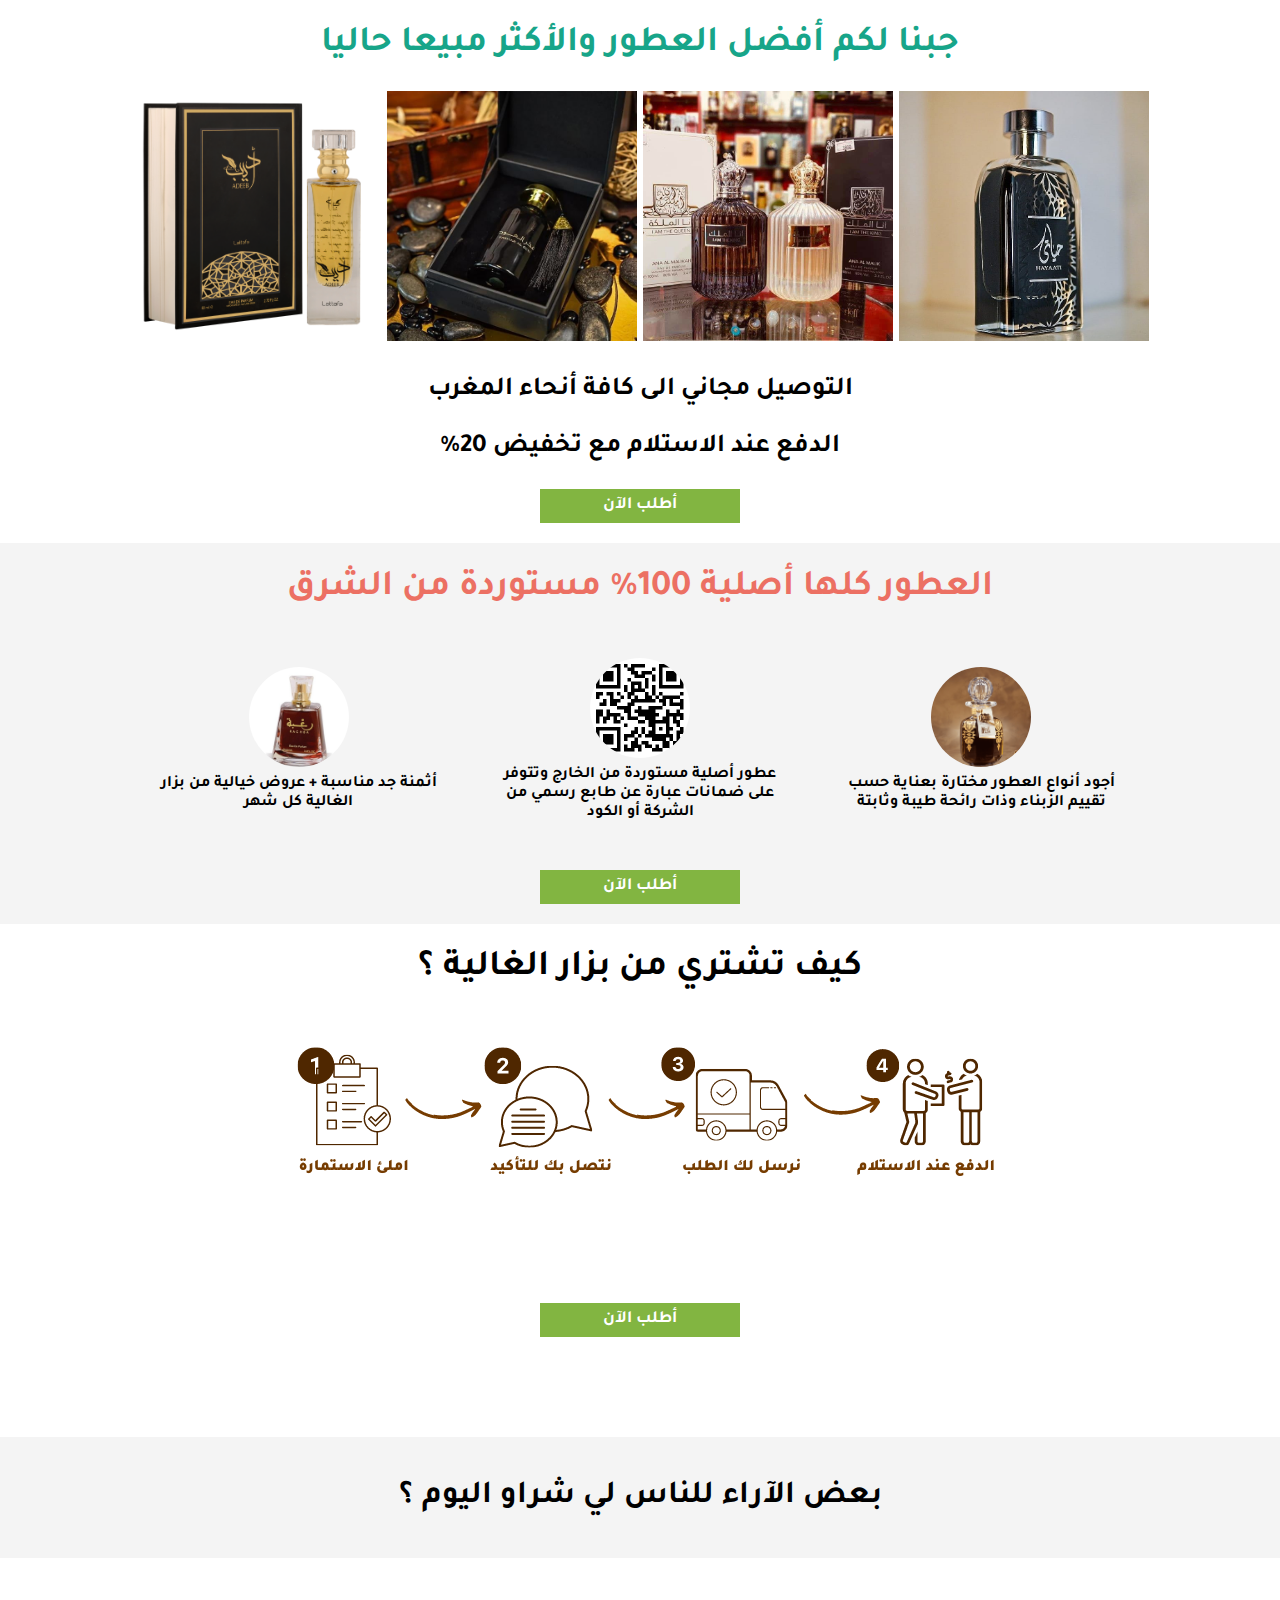
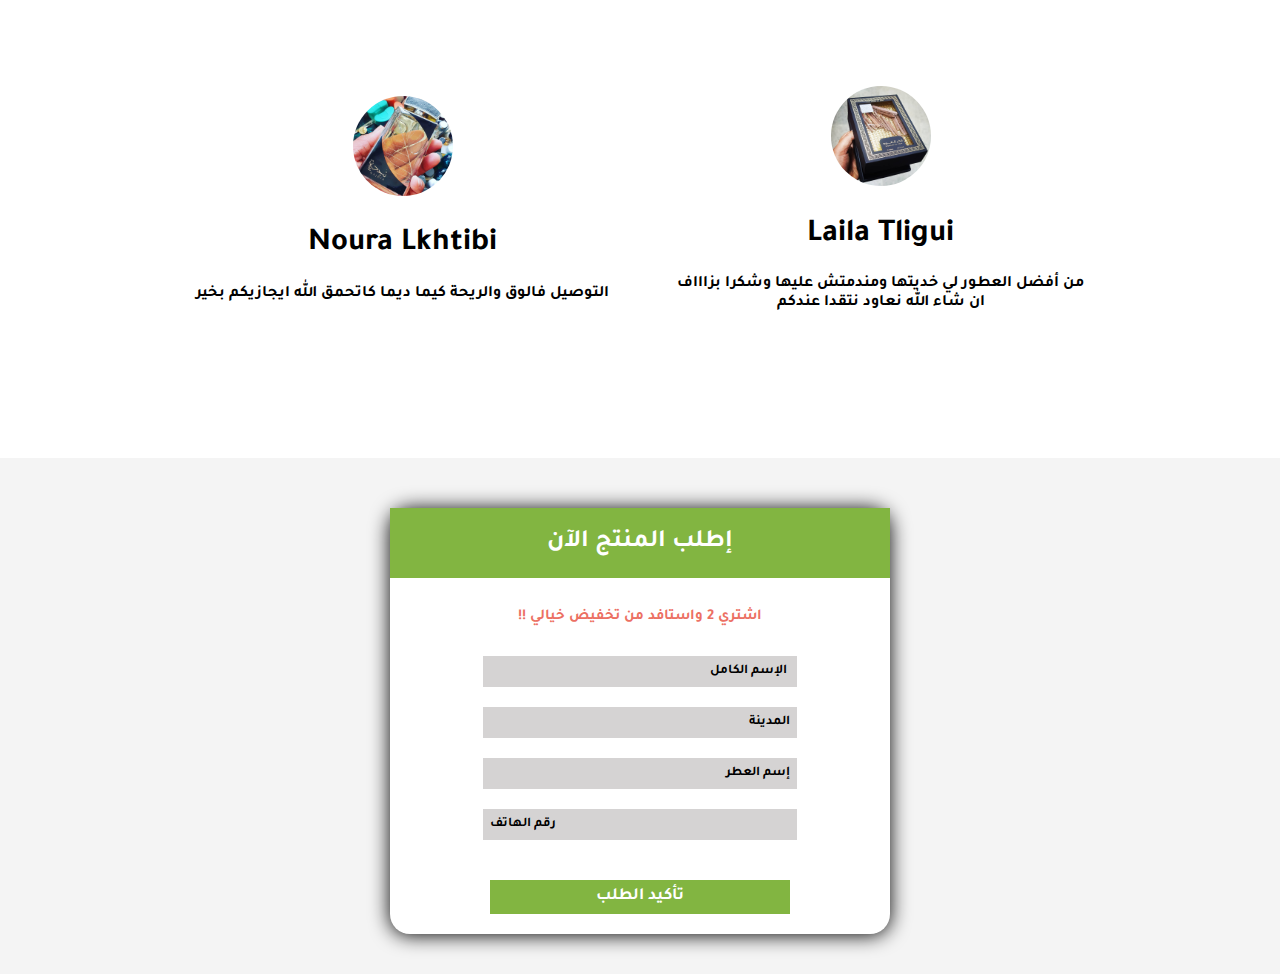
<file: index.html>
<!DOCTYPE html>
<html lang="en">
  <head>
    <meta charset="UTF-8" />
    <meta http-equiv="X-UA-Compatible" content="IE=edge" />
    <meta name="viewport" content="width=device-width, initial-scale=1.0" />
    <meta name="facebook-domain-verification" content="nh20g0yoqqzj8hsnacbw3bd1unw78k" />
    <title>Bazzare</title>
    <link rel="stylesheet" href="./styles/index.css" />
    <link rel="shortcut icon" href="./Images/product.png" type="image/x-icon" />
    <script src="https://ajax.googleapis.com/ajax/libs/jquery/3.6.0/jquery.min.js"></script>
    <script
      async
      src="https://www.googletagmanager.com/gtag/js?id=UA-213471965-1"
    ></script>
    <script>
      window.dataLayer = window.dataLayer || [];
      function gtag() {
        dataLayer.push(arguments);
      }
      gtag("js", new Date());
      gtag("config", "UA-213471965-1");
    </script>
    <!-- Meta Pixel Code -->
<script>
!function(f,b,e,v,n,t,s)
{if(f.fbq)return;n=f.fbq=function(){n.callMethod?
n.callMethod.apply(n,arguments):n.queue.push(arguments)};
if(!f._fbq)f._fbq=n;n.push=n;n.loaded=!0;n.version='2.0';
n.queue=[];t=b.createElement(e);t.async=!0;
t.src=v;s=b.getElementsByTagName(e)[0];
s.parentNode.insertBefore(t,s)}(window, document,'script',
'https://connect.facebook.net/en_US/fbevents.js');
fbq('init', '891512934832101');
fbq('track', 'PageView');
</script>
<noscript><img height="1" width="1" style="display:none"
src="https://www.facebook.com/tr?id=198541799082726&ev=PageView&noscript=1"
/></noscript>
<!-- End Meta Pixel Code -->
    <meta name="facebook-domain-verification" content="7exce8zi9s081olellkkn959ik25ru" />
  </head>

  <body>
    <div class="main_home_hero">
      <h1 class="L1"> جبنا لكم أفضل العطور والأكثر مبيعا حاليا </h1>
      <div class="main_home_hero_child">
        <div>
          <img src="./Images/H2.jpg" width="250" alt="" />
        </div>
        <div>
          <img src="./Images/AL2.jpg" width="250" alt="" />
        </div>
        <div>
          <img src="./Images/F2.jpg" width="250" alt="" />
        </div>
        <div>
          <img src="./Images/AD1.png" width="250" alt="" />
        </div>
      </div>
      <div class="main_home_hero_child_2">
        <p>التوصيل مجاني الى كافة أنحاء المغرب</p>
        <p>الدفع عند الاستلام مع تخفيض 20%</p>
        <div>
          <a href="#target">
            <button>أطلب الآن</button>
          </a>
        </div>
      </div>
    </div>
    <div class="exeption">
      <h1 class="L2"> العطور كلها أصلية 100% مستوردة من الشرق</h1>
      <div class="exception_child">
        <div class="each_excep">
          <div>
            <img src="./Images/Q1.png" width="100" height="100" alt="" />
          </div>
          <h4>أجود أنواع العطور مختارة بعناية حسب تقييم الزبناء وذات رائحة طيبة وثابتة </h4>
        </div>
        <div class="each_excep">
          <div>
            <img src="./Images/Q2.png" width="100" height="100" alt="" />
          </div>
          <h4>عطور أصلية مستوردة من الخارج وتتوفر على ضمانات عبارة عن طابع رسمي من الشركة أو الكود</h4>
        </div>
        <div class="each_excep">
          <div>
            <img src="./Images/Q3.png" width="100" height="100" alt="" />
          </div>
          <h4>أثمنة جد مناسبة + عروض خيالية من بزار الغالية كل شهر  </h4>
        </div>
      </div>
      <div>
        <a href="#target">
          <button>أطلب الآن</button>
        </a>
      </div>
    </div>
    <div class="why">
      <h1>كيف تشتري من بزار الغالية ؟</h1>
      <div class="whyTwo_child">
        <div>
          <img src="./Images/Pross.png" width="720" height="180" alt="" />
        </div>
      </div>
      
    </div>
    <div class="why">
      <div>
        <a href="#target">
          <button>أطلب الآن</button>
        </a>
      </div>
    </div>
    <div class="said">
      <h1>بعض الآراء للناس لي شراو اليوم ؟</h1>
    </div>
    <div class="our_clt">
      <div class="next">
        <div class="each_clt">
          <div>
            <img src="./Images/frv1.jpg" width="100" height="100" alt="" />
          </div>
          <div>
            <h1>Laila Tligui</h1>
            <p>
              من أفضل العطور لي خديتها ومندمتش عليها وشكرا بزاااف 
              <br />
              ان شاء الله نعاود نتقدا عندكم
            </p>
          </div>
        </div>
        <div class="each_clt">
          <div>
            <img src="./Images/r1.jpg" width="100" height="100" alt="" />
          </div>
          <div>
            <h1>Noura Lkhtibi</h1>
            <p>التوصيل فالوق والريحة كيما ديما كاتحمق الله ايجازيكم بخير</p>
          </div>
        </div>
      </div>
    </div>
    <div class="forum">
      <div class="forum_child">
        <form id="request-form">
          <div id="target" class="ze">
            <p>إطلب المنتج الآن</p>
          </div>
          <div>
            <h1 id="price">اشتري 2 واستافد من تخفيض خيالي !!</h1>
          </div>
          <div>
            <input
              type="text"
              name="Name"
              id="Name"
              placeholder=" الإسم الكامل"
            />
          </div>
          <div>
            <input type="text" name="City" id="City" placeholder="المدينة" />
          </div>
          <div>
            <input type="text" name="Product" id="Product" placeholder="إسم العطر" />
          </div>
          <div>
            <input
              type="tel"
              name="Phone"
              id="Phone"
              placeholder="رقم الهاتف"
            />
          </div>
          <div>
            <input type="hidden" name="Date" id="Date" />
          </div>
          <div>
            <button id="addToCartButton">تأكيد الطلب</button>
          </div>
        </form>
      </div>
    </div>
    <script>
      AOS.init();
    </script>
    <script type="text/javascript">
      var deltaDate = new Date();
      const hours = deltaDate.getHours();
      const minutes = deltaDate.getMinutes();
      const seconds = deltaDate.getSeconds();
      var jHandleDate =
        deltaDate.toLocaleDateString().substring(0, 10) +
        " " +
        "*******" +
        hours +
        ":" +
        minutes +
        ":" +
        seconds;
      $("#Date").val(jHandleDate);
    </script>
    <script type="text/javascript" src="./Js/container.js"></script>
  </body>
</html>
</file>
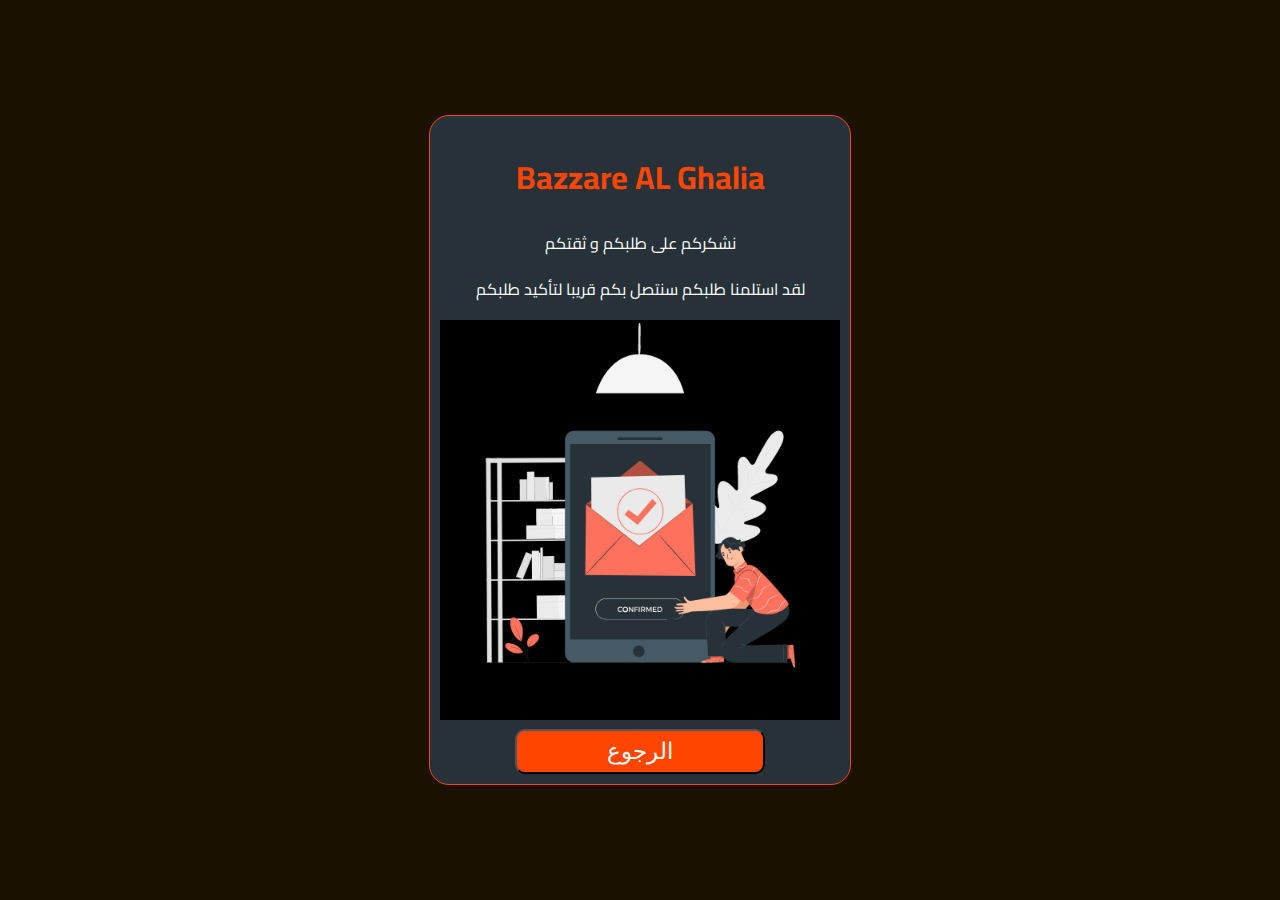
<file: success.html>
<!DOCTYPE html>
<html lang="en">
  <head>
    <meta charset="UTF-8" />
    <meta http-equiv="X-UA-Compatible" content="IE=edge" />
    <meta name="viewport" content="width=device-width, initial-scale=1.0" />
    <link rel="stylesheet" href="/styles/popup.css" />
    <title>Bazzare AL Ghalia</title>
    <!-- Facebook Pixel Code -->
    <script>
      !(function (f, b, e, v, n, t, s) {
        if (f.fbq) return;
        n = f.fbq = function () {
          n.callMethod
            ? n.callMethod.apply(n, arguments)
            : n.queue.push(arguments);
        };
        if (!f._fbq) f._fbq = n;
        n.push = n;
        n.loaded = !0;
        n.version = "2.0";
        n.queue = [];
        t = b.createElement(e);
        t.async = !0;
        t.src = v;
        s = b.getElementsByTagName(e)[0];
        s.parentNode.insertBefore(t, s);
      })(
        window,
        document,
        "script",
        "https://connect.facebook.net/en_US/fbevents.js"
      );
      fbq("init", "198541799082726");
      fbq("track", "PageView");
    </script>
    <noscript
      ><img
        height="1"
        width="1"
        style="display: none"
        src="https://www.facebook.com/tr?id=198541799082726&ev=PageView&noscript=1"
    /></noscript>
    <!-- End Facebook Pixel Code -->
  </head>

  <body>
    <div class="parent">
      <h1 style="color: orangered">Bazzare AL Ghalia</h1>
      <p>نشكركم على طلبكم و ثقتكم</p>
      <p>لقد استلمنا طلبكم سنتصل بكم قريبا لتأكيد طلبكم</p>
      <div>
        <img src="/Images/Confirmed.gif" width="100%" height="100%" alt="" />
      </div>
      <div>
        <button id="btn_back">الرجوع</button>
      </div>
    </div>
  </body>
  <script>
    document.getElementById("btn_back").addEventListener("click", () => {
      window.history.back();
    });
  </script>
</html>
</file>
<file: styles/index.css>
@import url("https://fonts.googleapis.com/css2?family=Tajawal:wght@200;300;700;800;900&display=swap");
body {
  margin: 0;
  padding: 0;
  box-sizing: border-box;
  width: 100%;
  height: 100%;
  font-family: "Tajawal", sans-serif;
  direction: rtl;
  overflow-x: hidden;
}
html {
  scroll-behavior: smooth;
}
button {
  background: #82b541;
  font-weight: bold;
  padding: 7px;
  color: white;
  font-size: 17px;
  width: 200px;
  border: none;
  outline: none;
  transition: 400ms ease-in-out;
}
#priceup {
  color: #82b541;
  font-weight: bold;
}
.main_home_hero {
  width: 100%;
  height: 100%;
  display: flex;
  justify-content: center;
  align-items: center;
  flex-direction: column;
}
.L1 {
  color: #17a589;
}
.L2 {
  color: #ec7063;
}
.main_home_hero h1 {
  font-weight: bold;
  font-size: 36px;
}
.main_home_hero_child {
  width: 80%;
  display: flex;
  justify-content: space-around;
  align-items: center;
}
.main_home_hero_child_2 {
  width: 80%;
  text-align: center;
  justify-content: space-around;
  align-items: center;
  font-size: 26px;
  font-weight: bold;
}
.main_home_hero_child h1 {
  text-align: center;
  font-family: "Tajawal", sans-serif;
  color: white;
}
.main_home_hero_child p {
  font-weight: 600;
  font-size: 30px;
}
.stars::before {
  content: url("../Images/star.png");
  position: absolute;
  right: 0%;
}
button {
  font-family: "Tajawal", sans-serif;
  background: #82b541;
  font-weight: bold;
  padding: 7px;
  color: white;
  transition: 400ms ease-out;
}
button:hover {
  transform: scale(1.1);
  cursor: pointer;
}
.exeption {
  width: 100%;
  display: flex;
  justify-content: center;
  align-items: center;
  flex-direction: column;
  background: #f4f4f4;
  color: #000;
  padding-bottom: 20px;
  margin-top: 20px;
}
.exeption h1 {
  font-weight: 700;
  font-size: 36px;
  margin-bottom: 20px;
}
.exeption h2 {
  font-family: "Tajawal", sans-serif;
  font-weight: bold;
  font-size: 26px;
}
.exeption p {
  text-align: center;
  font-weight: bold;
}
.exeption span {
  color: yellow;
}
.exeption img {
  object-fit: cover;
  border-radius: 100%;
}
.exception_child {
  width: 80%;
  display: flex;
  justify-content: space-around;
  align-items: center;
  padding: 20px 0 20px 0;
}
.each_excep {
  width: 300px;
  display: flex;
  justify-content: center;
  align-items: center;
  flex-direction: column;
  text-align: center;
  color: #000;
  padding: 7px 0 7px 0;
  margin-bottom: 20px;
}
.each_excep img {
  object-fit: cover;
}
.each_excep h4 {
  margin: 0;
}
.exeption button:hover {
  font-weight: bold;
}

.forum {
  width: 100%;
  display: flex;
  justify-content: center;
  align-items: center;
  flex-direction: column;
  background: #f4f4f4;
  color: #000;
  padding: 40px 0 40px 0;
}
.forum_child {
  width: 80%;
  display: flex;
  justify-content: center;
  align-items: center;
  flex-direction: column;
}
.forum h1 {
  font-weight: bold;
}
#price {
  font-weight: 600;
  font-size: 15px;
  direction: rtl;
  color: #ec7063;
}
.forum form {
  display: flex;
  justify-content: center;
  align-items: center;
  flex-direction: column;
  width: 500px;
  background: #fff;
  box-shadow: 0 1px 20px 0 #000;
  border-radius: 20px;
}
.forum form div {
  margin-bottom: 20px;
}
.forum form input {
  border: none;
  background: #d5d3d3;
  color: 000;
  padding: 7px;
  width: 300px;
  outline: none;
  font-family: "Tajawal", sans-serif;
}
.ze {
  width: 100%;
  background: #82b541;
  margin: 0;
  padding: 20px 0 20px 0;
}
.forum form input::placeholder {
  color: #000;
  font-weight: bold;
}
.forum p {
  text-align: center;
  color: #fff;
  margin: 0;
  font-weight: bold;
  font-size: 25px;
}
@keyframes DoubleProduct {
  from {
    transform: scale(0.9);
  }
  to {
    transform: scale(1);
  }
}
.forum h1 {
  text-align: center;
}
form button {
  width: 300px !important;
  color: white;
}
form button:hover {
  transform: scale(1);
}
form {
  margin-top: 10px;
  text-align: center;
}
.why {
  width: 100%;
  display: flex;
  justify-content: center;
  align-items: center;
  flex-direction: column;
  margin-bottom: 100px;
}
.why h1 {
  font-weight: bold;
  font-size: 36px;
}
.why_child {
  width: 80%;
  display: flex;
  justify-content: space-between;
  align-items: center;
}
.why_child img {
  object-fit: cover;
}
.why_content h2 {
  font-weight: bold;
  font-size: 33px;
}
.why p {
  font-weight: 700;
}
.whyTwo {
  width: 100%;
  display: flex;
  justify-content: flex-start;
  align-items: center;
}
.whyTwo_child {
  width: 80%;
  display: flex;
  justify-content: center;
  align-items: center;
}
.whyTwo_content {
  margin-right: 3em;
}
.whyTwo_content img {
  object-fit: cover;
}
.said {
  width: 100%;
  padding: 20px 0 20px 0;
  background: #f4f4f4;
  text-align: center;
}
.our_clt {
  width: 100%;
  height: 500px;
  display: flex;
  justify-content: center;
  align-items: center;
}
.next {
  width: 80%;
  display: flex;
  justify-content: space-evenly;
  align-items: center;
  text-align: center;
}
.next p {
  font-weight: 700;
}
.each_clt img {
  object-fit: cover;
  border-radius: 100%;
}
@media only screen and (max-width: 700px) {
  .main_home_hero {
    text-align: center;
    padding: 20px 0 20px 0;
  }
  .main_home_hero_child {
    width: 100%;
    display: flex;
    justify-content: space-around;
    align-items: center;
    flex-direction: column-reverse;
    text-align: center;
  }
  .exeption {
    padding: 40px 0 40px 0;
    text-align: center;
  }
  .why,
  .whyTwo {
    text-align: center;
  }
  .exception_child {
    width: 100%;
    flex-direction: column;
    padding: 40px 0 40px 0;
  }
  .why_child,
  .whyTwo_child {
    width: 100%;
    display: flex;
    justify-content: space-between;
    align-items: center;
    flex-direction: column-reverse;
    text-align: center;
  }
  .whyTwo_child img {
    align-items: center;
    width: 90%;
    height: 90%;
    text-align: center;
  }
  .why a {
    padding-top: 0px;
    margin-top: 0px;
  }
  .whyTwo_content {
    margin: 0 0 3em 0;
  }
  .our_clt {
    height: 100%;
    padding: 40px 0 40px 0;
  }
  .next,
  .forum_child {
    flex-direction: column;
    width: 100%;
  }
  .forum form {
    display: flex;
    justify-content: center;
    align-items: center;
    flex-direction: column;
    width: 350px;
    background: #fff;
    box-shadow: 0 5px 10px 0 rgb(0, 0, 0);
    border-radius: 20px;
  }
  .main_home_hero img {
    width: 100%;
    object-fit: cover;
  }
}
</file>
<file: styles/popup.css>
@import url("https://fonts.googleapis.com/css2?family=Cairo:wght@200&display=swap");
body {
  background: rgb(26, 17, .8);
  color: white;
  width: 100%;
  height: 100vh;
  font-family: "Cairo", sans-serif;
  margin: 0%;
  padding: 0%;
  display: -webkit-box;
  display: -ms-flexbox;
  display: flex;
  -webkit-box-pack: center;
      -ms-flex-pack: center;
          justify-content: center;
  -webkit-box-align: center;
      -ms-flex-align: center;
          align-items: center;
  -webkit-box-orient: vertical;
  -webkit-box-direction: normal;
      -ms-flex-direction: column;
          flex-direction: column;
}

body .parent {
  border-radius: 20px;
  text-align: center;
  background: #263238;
  padding: 10px;
  width: 400px;
  border: 1px solid orangered;
}

body button {
  width: 250px;
  padding: 7px;
  border-radius: 10px;
  background: orangered;
  color: white;
  font-size: 23px;
  cursor:pointer;
}
@media only screen and (max-width:800px){
  body .parent {
    border-radius: 20px;
    text-align: center;
    background: #263238;
    padding: 10px;
    width: 300px;
  }
}
</file>
